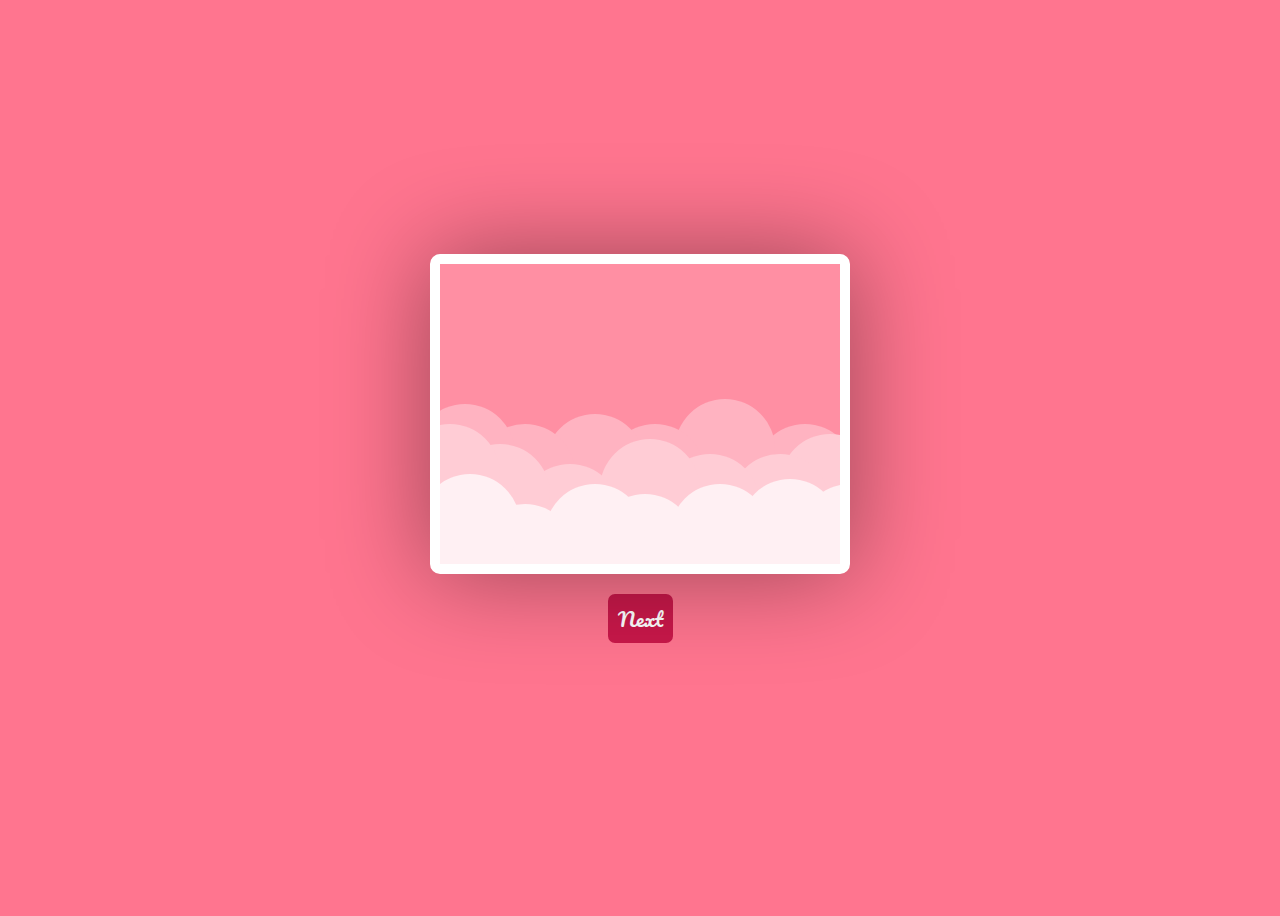
<file: index.html>
<!DOCTYPE html>
<html lang="en">
<head>
    <meta charset="UTF-8">
    <meta name="viewport" content="width=device-width, initial-scale=1.0">
    <title>🥰</title>
    <link rel="stylesheet" href="mstyle.css">
    <script>
        function changeTextAndRedirect() {
            var button = document.querySelector('.hover');
            var textElement = document.querySelector('.text span');
            var text2Element = document.querySelector('.text2'); // Selecting text2

            if (button.textContent === "Next") {
                button.textContent = "Next 🤔";
                textElement.textContent = "Here's a gift...";
                text2Element.style.display = 'none'; // Hide text2
            } else {
                // Redirect to another HTML page
                window.location.href = "flowers.html";
            }
        }
    </script>
</head>
<body>
<div class="happy-valentines">
    <div class="valentines-day-card">
      <div class="clouds"></div>
      <div class="hearts">
        <div class="heartOne">
          <div class="left-side"></div>
          <div class="right-side"></div>
        </div>
        <div class="heartTwo">
          <div class="left-side"></div>
          <div class="right-side"></div>
        </div>
        <div class="heartThree">
          <div class="left-side"></div>
          <div class="right-side"></div>
        </div>
        <div class="heartFour">
          <div class="left-side"></div>
          <div class="right-side"></div>
        </div>
        <div class="heartFive">
          <div class="left-side"></div>
          <div class="right-side"></div>
        </div>
      </div>
      <div class="text">
        <span>I hope you're doing well</span>
        <div class="text2">right now.</div>
      </div>
    </div>
    <button class="hover" onclick="changeTextAndRedirect()">Next</button>
</div>
</body>
</html>
</file>
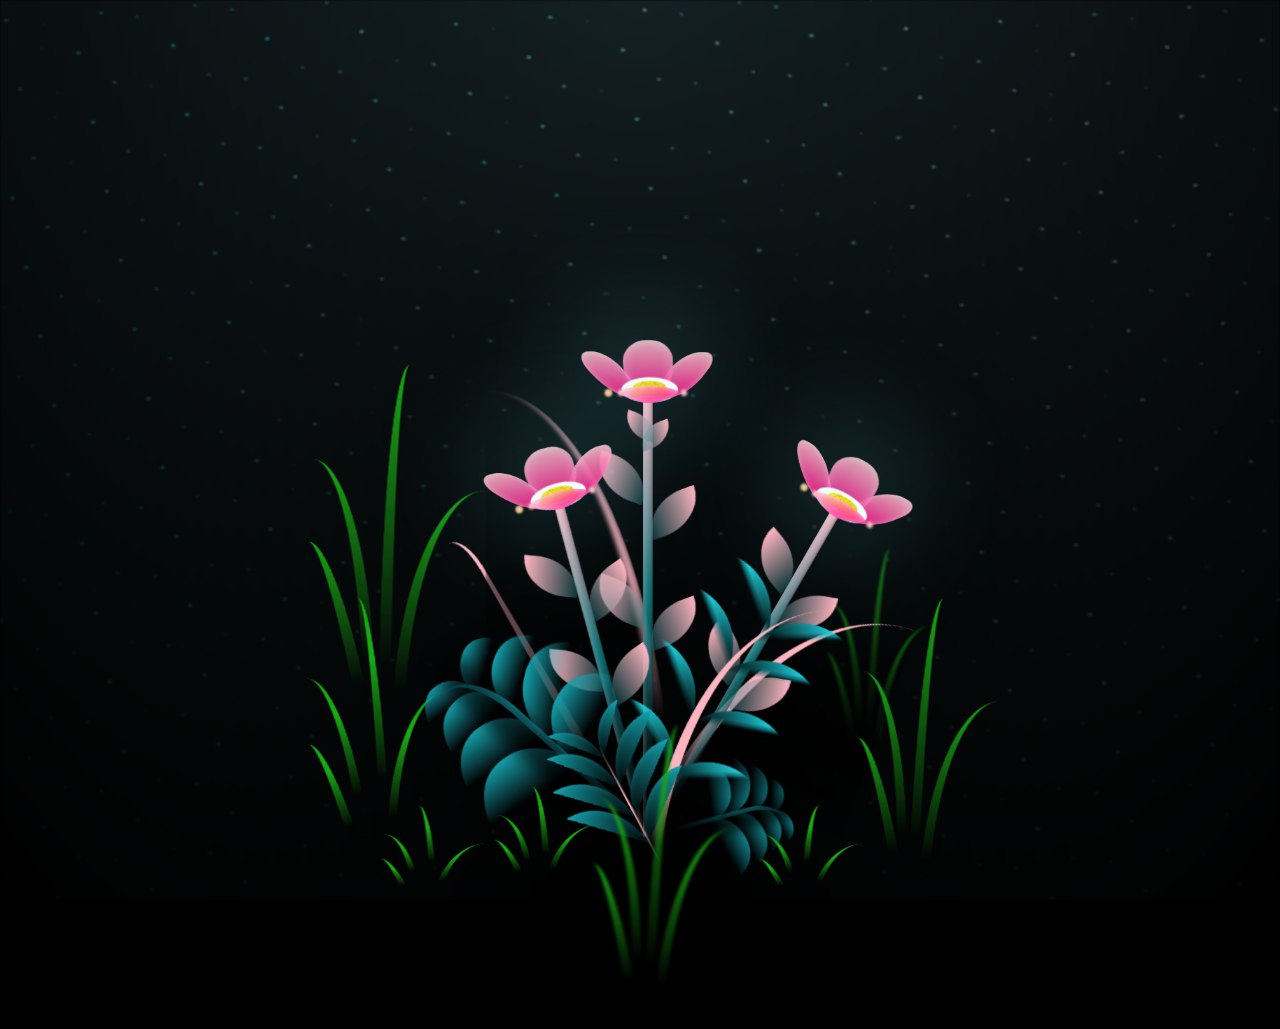
<file: flowers.html>
<!DOCTYPE html>
<html lang="en">
<head>
  <meta charset="UTF-8">
  <meta http-equiv="X-UA-Compatible" content="IE=edge"> 
  <meta name="viewport" content="width=device-width, initial-scale=1">
  <link rel="stylesheet" href="style.css">
  <title>🥰</title>
  <style>
    @import url('https://fonts.googleapis.com/css2?family=Anton&family=Courgette&family=Dancing+Script&display=swap');

    /* CSS styles for the IntroBird */
    .intro-bird {
        text-align: center;
        font-family: 'Courgette', cursive;
        font-size: 30px;
        color: #fff;
        position: absolute;
        top: 90px;
        left: 50%;
        transform: translateX(-50%);
        z-index: 9999; 
        text-shadow: 0 0 10px #4fc3dc, 0 0 20px #4fc3dc, 0 0 40px #4fc3dc, 0 0 80px #4fc3dc;
        opacity: 0; 
        animation: fadeIn 3s ease forwards; 
    }

    @keyframes fadeIn {
        from {
            opacity: 0;
        }
        to {
            opacity: 1;
        }
    }
</style>

</head>
<body class="not-loaded">
  <div class="night"></div>-
<!-- Display IntroBird -->
<div class="intro-bird">Flowers for you 🥰</div>

  <div class="flowers">
    <div class="flower flower--1">
      <div class="flower__leafs flower__leafs--1">
        <div class="flower__leaf flower__leaf--1"></div>
        <div class="flower__leaf flower__leaf--2"></div>
        <div class="flower__leaf flower__leaf--3"></div>
        <div class="flower__leaf flower__leaf--4"></div>
        <div class="flower__white-circle"></div>
        <div class="flower__light flower__light--1"></div>
        <div class="flower__light flower__light--2"></div>
        <div class="flower__light flower__light--3"></div>
        <div class="flower__light flower__light--4"></div>
        <div class="flower__light flower__light--5"></div>
        <div class="flower__light flower__light--6"></div>
        <div class="flower__light flower__light--7"></div>
        <div class="flower__light flower__light--8"></div>
      </div>
      <div class="flower__line">
        <div class="flower__line__leaf flower__line__leaf--1"></div>
        <div class="flower__line__leaf flower__line__leaf--2"></div>
        <div class="flower__line__leaf flower__line__leaf--3"></div>
        <div class="flower__line__leaf flower__line__leaf--4"></div>
        <div class="flower__line__leaf flower__line__leaf--5"></div>
        <div class="flower__line__leaf flower__line__leaf--6"></div>
      </div>
    </div>

    <div class="flower flower--2">
      <div class="flower__leafs flower__leafs--2">
        <div class="flower__leaf flower__leaf--1"></div>
        <div class="flower__leaf flower__leaf--2"></div>
        <div class="flower__leaf flower__leaf--3"></div>
        <div class="flower__leaf flower__leaf--4"></div>
        <div class="flower__white-circle"></div>

        <div class="flower__light flower__light--1"></div>
        <div class="flower__light flower__light--2"></div>
        <div class="flower__light flower__light--3"></div>
        <div class="flower__light flower__light--4"></div>
        <div class="flower__light flower__light--5"></div>
        <div class="flower__light flower__light--6"></div>
        <div class="flower__light flower__light--7"></div>
        <div class="flower__light flower__light--8"></div>

      </div>
      <div class="flower__line">
        <div class="flower__line__leaf flower__line__leaf--1"></div>
        <div class="flower__line__leaf flower__line__leaf--2"></div>
        <div class="flower__line__leaf flower__line__leaf--3"></div>
        <div class="flower__line__leaf flower__line__leaf--4"></div>
      </div>
    </div>

    <div class="flower flower--3">
      <div class="flower__leafs flower__leafs--3">
        <div class="flower__leaf flower__leaf--1"></div>
        <div class="flower__leaf flower__leaf--2"></div>
        <div class="flower__leaf flower__leaf--3"></div>
        <div class="flower__leaf flower__leaf--4"></div>
        <div class="flower__white-circle"></div>

        <div class="flower__light flower__light--1"></div>
        <div class="flower__light flower__light--2"></div>
        <div class="flower__light flower__light--3"></div>
        <div class="flower__light flower__light--4"></div>
        <div class="flower__light flower__light--5"></div>
        <div class="flower__light flower__light--6"></div>
        <div class="flower__light flower__light--7"></div>
        <div class="flower__light flower__light--8"></div>

      </div>
      <div class="flower__line">
        <div class="flower__line__leaf flower__line__leaf--1"></div>
        <div class="flower__line__leaf flower__line__leaf--2"></div>
        <div class="flower__line__leaf flower__line__leaf--3"></div>
        <div class="flower__line__leaf flower__line__leaf--4"></div>
      </div>
    </div>

    <div class="grow-ans" style="--d:1.2s">
      <div class="flower__g-long">
        <div class="flower__g-long__top"></div>
        <div class="flower__g-long__bottom"></div>
      </div>
    </div>

    <div class="growing-grass">
      <div class="flower__grass flower__grass--1">
        <div class="flower__grass--top"></div>
        <div class="flower__grass--bottom"></div>
        <div class="flower__grass__leaf flower__grass__leaf--1"></div>
        <div class="flower__grass__leaf flower__grass__leaf--2"></div>
        <div class="flower__grass__leaf flower__grass__leaf--3"></div>
        <div class="flower__grass__leaf flower__grass__leaf--4"></div>
        <div class="flower__grass__leaf flower__grass__leaf--5"></div>
        <div class="flower__grass__leaf flower__grass__leaf--6"></div>
        <div class="flower__grass__leaf flower__grass__leaf--7"></div>
        <div class="flower__grass__leaf flower__grass__leaf--8"></div>
        <div class="flower__grass__overlay"></div>
      </div>
    </div>

    <div class="growing-grass">
      <div class="flower__grass flower__grass--2">
        <div class="flower__grass--top"></div>
        <div class="flower__grass--bottom"></div>
        <div class="flower__grass__leaf flower__grass__leaf--1"></div>
        <div class="flower__grass__leaf flower__grass__leaf--2"></div>
        <div class="flower__grass__leaf flower__grass__leaf--3"></div>
        <div class="flower__grass__leaf flower__grass__leaf--4"></div>
        <div class="flower__grass__leaf flower__grass__leaf--5"></div>
        <div class="flower__grass__leaf flower__grass__leaf--6"></div>
        <div class="flower__grass__leaf flower__grass__leaf--7"></div>
        <div class="flower__grass__leaf flower__grass__leaf--8"></div>
        <div class="flower__grass__overlay"></div>
      </div>
    </div>

    <div class="grow-ans" style="--d:2.4s">
      <div class="flower__g-right flower__g-right--1">
        <div class="leaf"></div>
      </div>
    </div>

    <div class="grow-ans" style="--d:2.8s">
      <div class="flower__g-right flower__g-right--2">
        <div class="leaf"></div>
      </div>
    </div>

    <div class="grow-ans" style="--d:2.8s">
      <div class="flower__g-front">
        <div class="flower__g-front__leaf-wrapper flower__g-front__leaf-wrapper--1">
          <div class="flower__g-front__leaf"></div>
        </div>
        <div class="flower__g-front__leaf-wrapper flower__g-front__leaf-wrapper--2">
          <div class="flower__g-front__leaf"></div>
        </div>
        <div class="flower__g-front__leaf-wrapper flower__g-front__leaf-wrapper--3">
          <div class="flower__g-front__leaf"></div>
        </div>
        <div class="flower__g-front__leaf-wrapper flower__g-front__leaf-wrapper--4">
          <div class="flower__g-front__leaf"></div>
        </div>
        <div class="flower__g-front__leaf-wrapper flower__g-front__leaf-wrapper--5">
          <div class="flower__g-front__leaf"></div>
        </div>
        <div class="flower__g-front__leaf-wrapper flower__g-front__leaf-wrapper--6">
          <div class="flower__g-front__leaf"></div>
        </div>
        <div class="flower__g-front__leaf-wrapper flower__g-front__leaf-wrapper--7">
          <div class="flower__g-front__leaf"></div>
        </div>
        <div class="flower__g-front__leaf-wrapper flower__g-front__leaf-wrapper--8">
          <div class="flower__g-front__leaf"></div>
        </div>
        <div class="flower__g-front__line"></div>
      </div>
    </div>

    <div class="grow-ans" style="--d:3.2s">
      <div class="flower__g-fr">
        <div class="leaf"></div>
        <div class="flower__g-fr__leaf flower__g-fr__leaf--1"></div>
        <div class="flower__g-fr__leaf flower__g-fr__leaf--2"></div>
        <div class="flower__g-fr__leaf flower__g-fr__leaf--3"></div>
        <div class="flower__g-fr__leaf flower__g-fr__leaf--4"></div>
        <div class="flower__g-fr__leaf flower__g-fr__leaf--5"></div>
        <div class="flower__g-fr__leaf flower__g-fr__leaf--6"></div>
        <div class="flower__g-fr__leaf flower__g-fr__leaf--7"></div>
        <div class="flower__g-fr__leaf flower__g-fr__leaf--8"></div>
      </div>
    </div>

    <div class="long-g long-g--0">
      <div class="grow-ans" style="--d:3s">
        <div class="leaf leaf--0"></div>
      </div>
      <div class="grow-ans" style="--d:2.2s">
        <div class="leaf leaf--1"></div>
      </div>
      <div class="grow-ans" style="--d:3.4s">
        <div class="leaf leaf--2"></div>
      </div>
      <div class="grow-ans" style="--d:3.6s">
        <div class="leaf leaf--3"></div>
      </div>
    </div>

    <div class="long-g long-g--1">
      <div class="grow-ans" style="--d:3.6s">
        <div class="leaf leaf--0"></div>
      </div>
      <div class="grow-ans" style="--d:3.8s">
        <div class="leaf leaf--1"></div>
      </div>
      <div class="grow-ans" style="--d:4s">
        <div class="leaf leaf--2"></div>
      </div>
      <div class="grow-ans" style="--d:4.2s">
        <div class="leaf leaf--3"></div>
      </div>
    </div>

    <div class="long-g long-g--2">
      <div class="grow-ans" style="--d:4s">
        <div class="leaf leaf--0"></div>
      </div>
      <div class="grow-ans" style="--d:4.2s">
        <div class="leaf leaf--1"></div>
      </div>
      <div class="grow-ans" style="--d:4.4s">
        <div class="leaf leaf--2"></div>
      </div>
      <div class="grow-ans" style="--d:4.6s">
        <div class="leaf leaf--3"></div>
      </div>
    </div>

    <div class="long-g long-g--3">
      <div class="grow-ans" style="--d:4s">
        <div class="leaf leaf--0"></div>
      </div>
      <div class="grow-ans" style="--d:4.2s">
        <div class="leaf leaf--1"></div>
      </div>
      <div class="grow-ans" style="--d:3s">
        <div class="leaf leaf--2"></div>
      </div>
      <div class="grow-ans" style="--d:3.6s">
        <div class="leaf leaf--3"></div>
      </div>
    </div>

    <div class="long-g long-g--4">
      <div class="grow-ans" style="--d:4s">
        <div class="leaf leaf--0"></div>
      </div>
      <div class="grow-ans" style="--d:4.2s">
        <div class="leaf leaf--1"></div>
      </div>
      <div class="grow-ans" style="--d:3s">
        <div class="leaf leaf--2"></div>
      </div>
      <div class="grow-ans" style="--d:3.6s">
        <div class="leaf leaf--3"></div>
      </div>
    </div>

    <div class="long-g long-g--5">
      <div class="grow-ans" style="--d:4s">
        <div class="leaf leaf--0"></div>
      </div>
      <div class="grow-ans" style="--d:4.2s">
        <div class="leaf leaf--1"></div>
      </div>
      <div class="grow-ans" style="--d:3s">
        <div class="leaf leaf--2"></div>
      </div>
      <div class="grow-ans" style="--d:3.6s">
        <div class="leaf leaf--3"></div>
      </div>
    </div>

    <div class="long-g long-g--6">
      <div class="grow-ans" style="--d:4.2s">
        <div class="leaf leaf--0"></div>
      </div>
      <div class="grow-ans" style="--d:4.4s">
        <div class="leaf leaf--1"></div>
      </div>
      <div class="grow-ans" style="--d:4.6s">
        <div class="leaf leaf--2"></div>
      </div>
      <div class="grow-ans" style="--d:4.8s">
        <div class="leaf leaf--3"></div>
      </div>
    </div>

    <div class="long-g long-g--7">
      <div class="grow-ans" style="--d:3s">
        <div class="leaf leaf--0"></div>
      </div>
      <div class="grow-ans" style="--d:3.2s">
        <div class="leaf leaf--1"></div>
      </div>
      <div class="grow-ans" style="--d:3.5s">
        <div class="leaf leaf--2"></div>
      </div>
      <div class="grow-ans" style="--d:3.6s">
        <div class="leaf leaf--3"></div>
      </div>
    </div>
  </div>
  <script src="index.js"></script>
</body>
</html>
</file>
<file: mstyle.css>
@import url('https://fonts.googleapis.com/css2?family=Pacifico&display=swap');

body {
    height: 100vh;
    display: flex;
    align-items: center;
    justify-content: center;
    background-color: #ff758f;
  }
  .valentines-day-card {
    position: relative;
    width: 400px;
    height: 300px;
    background-color: #ff8fa3;
    overflow: hidden;
    border:10px solid white;
    border-radius:10px;
    box-shadow: 0 0 100px rgba(0,0,0,.4);
  }
  
  .valentines-day-card:before {
    content:"";
    position: absolute;
    background-color: #ffb3c1;
    width:100px;
    height:100px;
    border-radius:50%;
    top:140px;
    left:-25px;
    box-shadow:60px 20px #ffb3c1,130px 10px #ffb3c1, 190px 20px #ffb3c1,260px -5px #ffb3c1, 340px 20px #ffb3c1;
  }
  
  .valentines-day-card:after {
    content:"";
    position: absolute;
    background-color: #ffccd5;
    width:100px;
    height:100px;
    border-radius:50%;
    top:160px;
    left:-40px;
    box-shadow: 50px 20px #ffccd5,120px 40px #ffccd5, 200px 15px #ffccd5,260px 30px #ffccd5, 330px 30px #ffccd5,380px 10px #ffccd5;
  }
  
  .clouds {
    position: absolute;
    width:100px;
    height:100px;
    border-radius:50%;
    background-color: #fff0f3;
    z-index:5;
    top:210px;
    left:-20px;
    box-shadow: 55px 30px #fff0f3, 125px 10px #fff0f3,175px 20px #fff0f3, 250px 10px #fff0f3, 320px 5px #fff0f3, 380px 10px #fff0f3;
  }

  .hearts {
    position: absolute;
    z-index:2;
  }
  
  .heartOne {
    position: absolute;
    left:100px;
    top:250px;
    animation: up 4s linear forwards 1s;
  }
  
  .heartTwo {
    position: absolute;
    left:270px;
    top:230px;
    animation: up 5s linear forwards 1.8s;
  }
  
  .heartThree {
    position: absolute;
    left:85px;
    top:415px;
    animation: up 5s linear forwards 3s;
  }
  
  .heartFour {
    position: absolute;
    left:320px;
    top:380px;
    animation: upTwo 9s linear infinite 3.5s;
  }
  
  .heartFive {
    position: absolute;
    left:150px;
    top:400px;
    animation: upTwo 13s linear infinite 4.5s;
  }
  
  .right-side:before, .right-side:after {
    position: absolute;
    content:"";
    transform-origin: left;
    animation: move 1s ease infinite;
  }
  
  .right-side:before {
    border-radius:50% 50% 50% 0;
    width:21px;
    height:20px;
    background-color: #c9184a;
    left:-0.26px;
  }
  
  .right-side:after {
    height:0;
    width:0;
    border-bottom:10px solid transparent;
    border-left: 15px solid #c9184a;
    top:19px;
    left:-0.26px;
  }
  
  @keyframes move {
    0%, 100% {transform: rotateY(0);}
    50% {transform: rotateY(-45deg);}
  }
  
  .left-side:before, .left-side:after {
    position: absolute;
    content:"";
    transform-origin: right;
    animation: move 1s ease infinite;
  }
  
  .left-side:before {
    border-radius:50% 50% 0 50%;
    width:20px;
    height:20px;
    left:-20.7px;
    background-color: #ff4d6d;
  }
  
  .left-side:after {
    height:0;
    width:0;
    left:-15px;
    border-bottom:10px solid transparent;
    border-right: 15px solid #ff4d6d;
    top:19px;
  }
  
  @keyframes up {
    0% {transform: translateY(0);}
    100% {transform: translateY(-200px);}
  }
  
  @keyframes upTwo {
    0% {transform: translateY(0);}
    100% {transform: translateY(-450px);}
  }

  .text {
    position: absolute;
    color: #800f2f;
    font-size:30px;
    font-family: 'Pacifico', cursive;
    line-height:1;
    text-align: center;
    width:380px;
    left:10px;
    z-index:3;
    top:300px;
    animation: up 1s ease forwards;
    transition: .2s;
  }
  .text2 {
    position: absolute;
    color: #800f2f;
    font-size:30px;
    font-family: 'Pacifico', cursive;
    line-height:1;
    text-align: center;
    width:380px;
    left:10px;
    z-index:3;
    top:250px;
    animation: up 1s ease forwards;
    transition: .2s;
  }
  
  .happy-valentines {
    text-align: center; /* Center the button horizontally */
}

.hover {
    background-color: #c9184a;
    color: white;
    font-family: 'Pacifico', cursive;
    font-size: 20px;
    border: none;
    padding: 7px 10px;
    cursor: pointer;
    border-radius: 7px;
    transition: background-color 0.3s ease;
    margin-top: 20px; /* Add some margin to the top of the button */
    margin-bottom: 20px; /* Add some space between the text and the button */
}
</file>
<file: style.css>
*,
*::after,
*::before {
  padding: 0;
  margin: 0;
  box-sizing: border-box;
}

:root {
  --dark-color: #000;
}

body {
  display: flex;
  align-items: flex-end;
  justify-content: center;
  min-height: 100vh;
  background-color: var(--dark-color);
  overflow: hidden;
  perspective: 1000px;
}

.night {
  position: fixed;
  left: 50%;
  top: 0;
  transform: translateX(-50%);
  width: 100%;
  height: 100%;
  filter: blur(0.1vmin);
  background-image: radial-gradient(ellipse at top, transparent 0%, var(--dark-color)), radial-gradient(ellipse at bottom, var(--dark-color), rgba(145, 233, 255, 0.2)), repeating-linear-gradient(220deg, black 0px, black 19px, transparent 19px, transparent 22px), repeating-linear-gradient(189deg, black 0px, black 19px, transparent 19px, transparent 22px), repeating-linear-gradient(148deg, black 0px, black 19px, transparent 19px, transparent 22px), linear-gradient(90deg, #00fffa, #f0f0f0);
}

.flowers {
  position: relative;
  transform: scale(0.7);
}

.flower {
  position: absolute;
  bottom: 10vmin;
  transform-origin: bottom center;
  z-index: 10;
  --fl-speed: 0.8s;
}
.flower--1 {
  animation: moving-flower-1 4s linear infinite;
}
.flower--1 .flower__line {
  height: 70vmin;
  animation-delay: 0.3s;
}
.flower--1 .flower__line__leaf--1 {
  animation: blooming-leaf-right var(--fl-speed) 1.6s backwards;
}
.flower--1 .flower__line__leaf--2 {
  animation: blooming-leaf-right var(--fl-speed) 1.4s backwards;
}
.flower--1 .flower__line__leaf--3 {
  animation: blooming-leaf-left var(--fl-speed) 1.2s backwards;
}
.flower--1 .flower__line__leaf--4 {
  animation: blooming-leaf-left var(--fl-speed) 1s backwards;
}
.flower--1 .flower__line__leaf--5 {
  animation: blooming-leaf-right var(--fl-speed) 1.8s backwards;
}
.flower--1 .flower__line__leaf--6 {
  animation: blooming-leaf-left var(--fl-speed) 2s backwards;
}
.flower--2 {
  left: 50%;
  transform: rotate(30deg);
  animation: moving-flower-2 4s linear infinite;
}
.flower--2 .flower__line {
  height: 60vmin;
  animation-delay: 0.8s;
}
.flower--2 .flower__line__leaf--1 {
  animation: blooming-leaf-right var(--fl-speed) 1.9s backwards;
}
.flower--2 .flower__line__leaf--2 {
  animation: blooming-leaf-right var(--fl-speed) 1.7s backwards;
}
.flower--2 .flower__line__leaf--3 {
  animation: blooming-leaf-left var(--fl-speed) 1.5s backwards;
}
.flower--2 .flower__line__leaf--4 {
  animation: blooming-leaf-left var(--fl-speed) 1.3s backwards;
}
.flower--3 {
  left: 50%;
  transform: rotate(-15deg);
  animation: moving-flower-3 4s linear infinite;
}
.flower--3 .flower__line {
  animation-delay: 0.9s;
}
.flower--3 .flower__line__leaf--1 {
  animation: blooming-leaf-right var(--fl-speed) 2.5s backwards;
}
.flower--3 .flower__line__leaf--2 {
  animation: blooming-leaf-right var(--fl-speed) 2.3s backwards;
}
.flower--3 .flower__line__leaf--3 {
  animation: blooming-leaf-left var(--fl-speed) 2.1s backwards;
}
.flower--3 .flower__line__leaf--4 {
  animation: blooming-leaf-left var(--fl-speed) 1.9s backwards;
}
.flower__leafs {
  position: relative;
  animation: blooming-flower 2s backwards;
}
.flower__leafs--1 {
  animation-delay: 1.1s;
}
.flower__leafs--2 {
  animation-delay: 1.4s;
}
.flower__leafs--3 {
  animation-delay: 1.7s;
}
.flower__leafs::after {
  content: "";
  position: absolute;
  left: 0;
  top: 0;
  transform: translate(-50%, -100%);
  width: 8vmin;
  height: 8vmin;
  background-color: #6bf0ff;
  filter: blur(10vmin);
}
.flower__leaf {
  position: absolute;
  bottom: 0;
  left: 50%;
  width: 8vmin;
  height: 11vmin;
  border-radius: 51% 49% 47% 53%/44% 45% 55% 69%;
  background-color: #65e6cc;
  background-image: linear-gradient(to top, #FF007F, #FFB6C1);
  transform-origin: bottom center;
  opacity: 0.9;
  box-shadow: inset 0 0 2vmin rgba(255, 255, 255, 0.5);
}
.flower__leaf--1 {
  transform: translate(-10%, 1%) rotateY(40deg) rotateX(-50deg);
}
.flower__leaf--2 {
  transform: translate(-50%, -4%) rotateX(40deg);
}
.flower__leaf--3 {
  transform: translate(-90%, 0%) rotateY(45deg) rotateX(50deg);
}
.flower__leaf--4 {
  width: 8vmin;
  height: 8vmin;
  transform-origin: bottom left;
  border-radius: 4vmin 10vmin 4vmin 4vmin;
  transform: translate(0%, 18%) rotateX(70deg) rotate(-43deg);
  background-image: linear-gradient(to top, #FF007F, #FFB6C1);
  z-index: 1;
  opacity: 0.8;
}
.flower__white-circle {
  position: absolute;
  left: -3.5vmin;
  top: -3vmin;
  width: 9vmin;
  height: 4vmin;
  border-radius: 50%;
  background-color: #fff;
}
.flower__white-circle::after {
  content: "";
  position: absolute;
  left: 50%;
  top: 45%;
  transform: translate(-50%, -50%);
  width: 60%;
  height: 60%;
  border-radius: inherit;
  background-image: repeating-linear-gradient(135deg, rgba(0, 0, 0, 0.03) 0px, rgba(0, 0, 0, 0.03) 1px, transparent 1px, transparent 12px), repeating-linear-gradient(45deg, rgba(0, 0, 0, 0.03) 0px, rgba(0, 0, 0, 0.03) 1px, transparent 1px, transparent 12px), repeating-linear-gradient(67.5deg, rgba(0, 0, 0, 0.03) 0px, rgba(0, 0, 0, 0.03) 1px, transparent 1px, transparent 12px), repeating-linear-gradient(135deg, rgba(0, 0, 0, 0.03) 0px, rgba(0, 0, 0, 0.03) 1px, transparent 1px, transparent 12px), repeating-linear-gradient(45deg, rgba(0, 0, 0, 0.03) 0px, rgba(0, 0, 0, 0.03) 1px, transparent 1px, transparent 12px), repeating-linear-gradient(112.5deg, rgba(0, 0, 0, 0.03) 0px, rgba(0, 0, 0, 0.03) 1px, transparent 1px, transparent 12px), repeating-linear-gradient(112.5deg, rgba(0, 0, 0, 0.03) 0px, rgba(0, 0, 0, 0.03) 1px, transparent 1px, transparent 12px), repeating-linear-gradient(45deg, rgba(0, 0, 0, 0.03) 0px, rgba(0, 0, 0, 0.03) 1px, transparent 1px, transparent 12px), repeating-linear-gradient(22.5deg, rgba(0, 0, 0, 0.03) 0px, rgba(0, 0, 0, 0.03) 1px, transparent 1px, transparent 12px), repeating-linear-gradient(45deg, rgba(0, 0, 0, 0.03) 0px, rgba(0, 0, 0, 0.03) 1px, transparent 1px, transparent 12px), repeating-linear-gradient(22.5deg, rgba(0, 0, 0, 0.03) 0px, rgba(0, 0, 0, 0.03) 1px, transparent 1px, transparent 12px), repeating-linear-gradient(135deg, rgba(0, 0, 0, 0.03) 0px, rgba(0, 0, 0, 0.03) 1px, transparent 1px, transparent 12px), repeating-linear-gradient(157.5deg, rgba(0, 0, 0, 0.03) 0px, rgba(0, 0, 0, 0.03) 1px, transparent 1px, transparent 12px), repeating-linear-gradient(67.5deg, rgba(0, 0, 0, 0.03) 0px, rgba(0, 0, 0, 0.03) 1px, transparent 1px, transparent 12px), repeating-linear-gradient(67.5deg, rgba(0, 0, 0, 0.03) 0px, rgba(0, 0, 0, 0.03) 1px, transparent 1px, transparent 12px), linear-gradient(90deg, #ffeb12, #ffce00);
}
.flower__line {
  height: 55vmin;
  width: 1.5vmin;
  background-image: linear-gradient(to left, rgba(0, 0, 0, 0.2), transparent, rgba(255, 255, 255, 0.2)), linear-gradient(to top, transparent 10%, #14757a, #FFB6C1);
  box-shadow: inset 0 0 2px rgba(0, 0, 0, 0.5);
  animation: grow-flower-tree 4s backwards;
}
.flower__line__leaf {
  --w: 7vmin;
  --h: calc(var(--w) + 2vmin);
  position: absolute;
  top: 20%;
  left: 90%;
  width: var(--w);
  height: var(--h);
  border-top-right-radius: var(--h);
  border-bottom-left-radius: var(--h);
  background-image: linear-gradient(to top, rgba(20, 117, 122, 0.4), #FFB6C1);
}
.flower__line__leaf--1 {
  transform: rotate(70deg) rotateY(30deg);
}
.flower__line__leaf--2 {
  top: 45%;
  transform: rotate(70deg) rotateY(30deg);
}
.flower__line__leaf--3, .flower__line__leaf--4, .flower__line__leaf--6 {
  border-top-right-radius: 0;
  border-bottom-left-radius: 0;
  border-top-left-radius: var(--h);
  border-bottom-right-radius: var(--h);
  left: -460%;
  top: 12%;
  transform: rotate(-70deg) rotateY(30deg);
}
.flower__line__leaf--4 {
  top: 40%;
}
.flower__line__leaf--5 {
  top: 0;
  transform-origin: left;
  transform: rotate(70deg) rotateY(30deg) scale(0.6);
}
.flower__line__leaf--6 {
  top: -2%;
  left: -450%;
  transform-origin: right;
  transform: rotate(-70deg) rotateY(30deg) scale(0.6);
}
.flower__light {
  position: absolute;
  bottom: 0vmin;
  width: 1vmin;
  height: 1vmin;
  background-color: #fffb00;
  border-radius: 50%;
  filter: blur(0.2vmin);
  animation: light-ans 4s linear infinite backwards;
}
.flower__light:nth-child(odd) {
  background-color: #FFB6C1;
}
.flower__light--1 {
  left: -2vmin;
  animation-delay: 1s;
}
.flower__light--2 {
  left: 3vmin;
  animation-delay: 0.5s;
}
.flower__light--3 {
  left: -6vmin;
  animation-delay: 0.3s;
}
.flower__light--4 {
  left: 6vmin;
  animation-delay: 0.9s;
}
.flower__light--5 {
  left: -1vmin;
  animation-delay: 1.5s;
}
.flower__light--6 {
  left: -4vmin;
  animation-delay: 3s;
}
.flower__light--7 {
  left: 3vmin;
  animation-delay: 2s;
}
.flower__light--8 {
  left: -6vmin;
  animation-delay: 3.5s;
}
.flower__grass {
  --c: #159faa;
  --line-w: 1.5vmin;
  position: absolute;
  bottom: 12vmin;
  left: -7vmin;
  display: flex;
  flex-direction: column;
  align-items: flex-end;
  z-index: 20;
  transform-origin: bottom center;
  transform: rotate(-48deg) rotateY(40deg);
}
.flower__grass--1 {
  animation: moving-grass 2s linear infinite;
}
.flower__grass--2 {
  left: 2vmin;
  bottom: 10vmin;
  transform: scale(0.5) rotate(75deg) rotateX(10deg) rotateY(-200deg);
  opacity: 0.8;
  z-index: 0;
  animation: moving-grass--2 1.5s linear infinite;
}
.flower__grass--top {
  width: 7vmin;
  height: 10vmin;
  border-top-right-radius: 100%;
  border-right: var(--line-w) solid var(--c);
  transform-origin: bottom center;
  transform: rotate(-2deg);
}
.flower__grass--bottom {
  margin-top: -2px;
  width: var(--line-w);
  height: 25vmin;
  background-image: linear-gradient(to top, transparent, var(--c));
}
.flower__grass__leaf {
  --size: 10vmin;
  position: absolute;
  width: calc(var(--size) * 2.1);
  height: var(--size);
  border-top-left-radius: var(--size);
  border-top-right-radius: var(--size);
  background-image: linear-gradient(to top, transparent, transparent 30%, var(--c));
  z-index: 100;
}
.flower__grass__leaf--1 {
  top: -6%;
  left: 30%;
  --size: 6vmin;
  transform: rotate(-20deg);
  animation: growing-grass-ans--1 2s 2.6s backwards;
}
@keyframes growing-grass-ans--1 {
  0% {
    transform-origin: bottom left;
    transform: rotate(-20deg) scale(0);
  }
}
.flower__grass__leaf--2 {
  top: -5%;
  left: -110%;
  --size: 6vmin;
  transform: rotate(10deg);
  animation: growing-grass-ans--2 2s 2.4s linear backwards;
}
@keyframes growing-grass-ans--2 {
  0% {
    transform-origin: bottom right;
    transform: rotate(10deg) scale(0);
  }
}
.flower__grass__leaf--3 {
  top: 5%;
  left: 60%;
  --size: 8vmin;
  transform: rotate(-18deg) rotateX(-20deg);
  animation: growing-grass-ans--3 2s 2.2s linear backwards;
}
@keyframes growing-grass-ans--3 {
  0% {
    transform-origin: bottom left;
    transform: rotate(-18deg) rotateX(-20deg) scale(0);
  }
}
.flower__grass__leaf--4 {
  top: 6%;
  left: -135%;
  --size: 8vmin;
  transform: rotate(2deg);
  animation: growing-grass-ans--4 2s 2s linear backwards;
}
@keyframes growing-grass-ans--4 {
  0% {
    transform-origin: bottom right;
    transform: rotate(2deg) scale(0);
  }
}
.flower__grass__leaf--5 {
  top: 20%;
  left: 60%;
  --size: 10vmin;
  transform: rotate(-24deg) rotateX(-20deg);
  animation: growing-grass-ans--5 2s 1.8s linear backwards;
}
@keyframes growing-grass-ans--5 {
  0% {
    transform-origin: bottom left;
    transform: rotate(-24deg) rotateX(-20deg) scale(0);
  }
}
.flower__grass__leaf--6 {
  top: 22%;
  left: -180%;
  --size: 10vmin;
  transform: rotate(10deg);
  animation: growing-grass-ans--6 2s 1.6s linear backwards;
}
@keyframes growing-grass-ans--6 {
  0% {
    transform-origin: bottom right;
    transform: rotate(10deg) scale(0);
  }
}
.flower__grass__leaf--7 {
  top: 39%;
  left: 70%;
  --size: 10vmin;
  transform: rotate(-10deg);
  animation: growing-grass-ans--7 2s 1.4s linear backwards;
}
@keyframes growing-grass-ans--7 {
  0% {
    transform-origin: bottom left;
    transform: rotate(-10deg) scale(0);
  }
}
.flower__grass__leaf--8 {
  top: 40%;
  left: -215%;
  --size: 11vmin;
  transform: rotate(10deg);
  animation: growing-grass-ans--8 2s 1.2s linear backwards;
}
@keyframes growing-grass-ans--8 {
  0% {
    transform-origin: bottom right;
    transform: rotate(10deg) scale(0);
  }
}
.flower__grass__overlay {
  position: absolute;
  top: -10%;
  right: 0%;
  width: 100%;
  height: 100%;
  background-color: rgba(0, 0, 0, 0.6);
  filter: blur(1.5vmin);
  z-index: 100;
}
.flower__g-long {
  --w: 2vmin;
  --h: 6vmin;
  --c: #FFB6C1;
  position: absolute;
  bottom: 10vmin;
  left: -3vmin;
  transform-origin: bottom center;
  transform: rotate(-30deg) rotateY(-20deg);
  display: flex;
  flex-direction: column;
  align-items: flex-end;
  animation: flower-g-long-ans 3s linear infinite;
}
@keyframes flower-g-long-ans {
  0%, 100% {
    transform: rotate(-30deg) rotateY(-20deg);
  }
  50% {
    transform: rotate(-32deg) rotateY(-20deg);
  }
}
.flower__g-long__top {
  top: calc(var(--h) * -1);
  width: calc(var(--w) + 1vmin);
  height: var(--h);
  border-top-right-radius: 100%;
  border-right: 0.7vmin solid var(--c);
  transform: translate(-0.7vmin, 1vmin);
}
.flower__g-long__bottom {
  width: var(--w);
  height: 50vmin;
  transform-origin: bottom center;
  background-image: linear-gradient(to top, transparent 30%, var(--c));
  box-shadow: inset 0 0 2px rgba(0, 0, 0, 0.5);
  clip-path: polygon(35% 0, 65% 1%, 100% 100%, 0% 100%);
}
.flower__g-right {
  position: absolute;
  bottom: 6vmin;
  left: -2vmin;
  transform-origin: bottom left;
  transform: rotate(20deg);
}
.flower__g-right .leaf {
  width: 30vmin;
  height: 50vmin;
  border-top-left-radius: 100%;
  border-left: 2vmin solid #FFB6C1;
  background-image: linear-gradient(to bottom, transparent, var(--dark-color) 60%);
  mask-image: linear-gradient(to top, transparent 30%, #FFB6C1 60%);
}
.flower__g-right--1 {
  animation: flower-g-right-ans 2.5s linear infinite;
}
.flower__g-right--2 {
  left: 5vmin;
  transform: rotateY(-180deg);
  animation: flower-g-right-ans--2 3s linear infinite;
}
.flower__g-right--2 .leaf {
  height: 75vmin;
  filter: blur(0.3vmin);
  opacity: 0.8;
}
@keyframes flower-g-right-ans {
  0%, 100% {
    transform: rotate(20deg);
  }
  50% {
    transform: rotate(24deg) rotateX(-20deg);
  }
}
@keyframes flower-g-right-ans--2 {
  0%, 100% {
    transform: rotateY(-180deg) rotate(0deg) rotateX(-20deg);
  }
  50% {
    transform: rotateY(-180deg) rotate(6deg) rotateX(-20deg);
  }
}
.flower__g-front {
  position: absolute;
  bottom: 6vmin;
  left: 2.5vmin;
  z-index: 100;
  transform-origin: bottom center;
  transform: rotate(-28deg) rotateY(30deg) scale(1.04);
  animation: flower__g-front-ans 2s linear infinite;
}
@keyframes flower__g-front-ans {
  0%, 100% {
    transform: rotate(-28deg) rotateY(30deg) scale(1.04);
  }
  50% {
    transform: rotate(-35deg) rotateY(40deg) scale(1.04);
  }
}
.flower__g-front__line {
  width: 0.3vmin;
  height: 20vmin;
  background-image: linear-gradient(to top, transparent, #FFB6C1, transparent 100%);
  position: relative;
}
.flower__g-front__leaf-wrapper {
  position: absolute;
  top: 0;
  left: 0;
  transform-origin: bottom left;
  transform: rotate(10deg);
}
.flower__g-front__leaf-wrapper:nth-child(even) {
  left: 0vmin;
  transform: rotateY(-180deg) rotate(5deg);
  animation: flower__g-front__leaf-left-ans 1s ease-in backwards;
}
.flower__g-front__leaf-wrapper:nth-child(odd) {
  animation: flower__g-front__leaf-ans 1s ease-in backwards;
}
.flower__g-front__leaf-wrapper--1 {
  top: -8vmin;
  transform: scale(0.7);
  animation: flower__g-front__leaf-ans 1s 5.5s ease-in backwards !important;
}
.flower__g-front__leaf-wrapper--2 {
  top: -8vmin;
  transform: rotateY(-180deg) scale(0.7) !important;
  animation: flower__g-front__leaf-left-ans-2 1s 4.6s ease-in backwards !important;
}
.flower__g-front__leaf-wrapper--3 {
  top: -3vmin;
  animation: flower__g-front__leaf-ans 1s 4.6s ease-in backwards;
}
.flower__g-front__leaf-wrapper--4 {
  top: -3vmin;
  transform: rotateY(-180deg) scale(0.9) !important;
  animation: flower__g-front__leaf-left-ans-2 1s 4.6s ease-in backwards !important;
}
@keyframes flower__g-front__leaf-left-ans-2 {
  0% {
    transform: rotateY(-180deg) scale(0);
  }
}
.flower__g-front__leaf-wrapper--5, .flower__g-front__leaf-wrapper--6 {
  top: 2vmin;
}
.flower__g-front__leaf-wrapper--7, .flower__g-front__leaf-wrapper--8 {
  top: 6.5vmin;
}
.flower__g-front__leaf-wrapper--2 {
  animation-delay: 5.2s !important;
}
.flower__g-front__leaf-wrapper--3 {
  animation-delay: 4.9s !important;
}
.flower__g-front__leaf-wrapper--5 {
  animation-delay: 4.3s !important;
}
.flower__g-front__leaf-wrapper--6 {
  animation-delay: 4.1s !important;
}
.flower__g-front__leaf-wrapper--7 {
  animation-delay: 3.8s !important;
}
.flower__g-front__leaf-wrapper--8 {
  animation-delay: 3.5s !important;
}
@keyframes flower__g-front__leaf-ans {
  0% {
    transform: rotate(10deg) scale(0);
  }
}
@keyframes flower__g-front__leaf-left-ans {
  0% {
    transform: rotateY(-180deg) rotate(5deg) scale(0);
  }
}
.flower__g-front__leaf {
  width: 10vmin;
  height: 10vmin;
  border-radius: 100% 0% 0% 100%/100% 100% 0% 0%;
  box-shadow: inset 0 2px 1vmin rgba(44, 238, 252, 0.2);
  background-image: linear-gradient(to bottom left, transparent, var(--dark-color)), linear-gradient(to bottom right, #159faa 50%, transparent 50%, transparent);
  -webkit-mask-image: linear-gradient(to bottom right, #159faa 50%, transparent 50%, transparent);
  mask-image: linear-gradient(to bottom right, #159faa 50%, transparent 50%, transparent);
}
.flower__g-fr {
  position: absolute;
  bottom: -4vmin;
  left: vmin;
  transform-origin: bottom left;
  z-index: 10;
  animation: flower__g-fr-ans 2s linear infinite;
}
@keyframes flower__g-fr-ans {
  0%, 100% {
    transform: rotate(2deg);
  }
  50% {
    transform: rotate(4deg);
  }
}
.flower__g-fr .leaf {
  width: 30vmin;
  height: 50vmin;
  border-top-left-radius: 100%;
  border-left: 2vmin solid #FFB6C1;
  mask-image: linear-gradient(to top, transparent 25%, #FFB6C1 50%);
  position: relative;
  z-index: 1;
}
.flower__g-fr__leaf {
  position: absolute;
  top: 0;
  left: 0;
  width: 10vmin;
  height: 10vmin;
  border-radius: 100% 0% 0% 100%/100% 100% 0% 0%;
  box-shadow: inset 0 2px 1vmin rgba(44, 238, 252, 0.2);
  background-image: linear-gradient(to bottom left, transparent, var(--dark-color) 98%), linear-gradient(to bottom right, #23f0ff 45%, transparent 50%, transparent);
  mask-image: linear-gradient(135deg, #159faa 40%, transparent 50%, transparent);
}
.flower__g-fr__leaf--1 {
  left: 20vmin;
  transform: rotate(45deg);
  animation: flower__g-fr-leaft-ans-1 0.5s 5.2s linear backwards;
}
@keyframes flower__g-fr-leaft-ans-1 {
  0% {
    transform-origin: left;
    transform: rotate(45deg) scale(0);
  }
}
.flower__g-fr__leaf--2 {
  left: 12vmin;
  top: -7vmin;
  transform: rotate(25deg) rotateY(-180deg);
  animation: flower__g-fr-leaft-ans-6 0.5s 5s linear backwards;
}
.flower__g-fr__leaf--3 {
  left: 15vmin;
  top: 6vmin;
  transform: rotate(55deg);
  animation: flower__g-fr-leaft-ans-5 0.5s 4.8s linear backwards;
}
.flower__g-fr__leaf--4 {
  left: 6vmin;
  top: -2vmin;
  transform: rotate(25deg) rotateY(-180deg);
  animation: flower__g-fr-leaft-ans-6 0.5s 4.6s linear backwards;
}
.flower__g-fr__leaf--5 {
  left: 10vmin;
  top: 14vmin;
  transform: rotate(55deg);
  animation: flower__g-fr-leaft-ans-5 0.5s 4.4s linear backwards;
}
@keyframes flower__g-fr-leaft-ans-5 {
  0% {
    transform-origin: left;
    transform: rotate(55deg) scale(0);
  }
}
.flower__g-fr__leaf--6 {
  left: 0vmin;
  top: 6vmin;
  transform: rotate(25deg) rotateY(-180deg);
  animation: flower__g-fr-leaft-ans-6 0.5s 4.2s linear backwards;
}
@keyframes flower__g-fr-leaft-ans-6 {
  0% {
    transform-origin: right;
    transform: rotate(25deg) rotateY(-180deg) scale(0);
  }
}
.flower__g-fr__leaf--7 {
  left: 5vmin;
  top: 22vmin;
  transform: rotate(45deg);
  animation: flower__g-fr-leaft-ans-7 0.5s 4s linear backwards;
}
@keyframes flower__g-fr-leaft-ans-7 {
  0% {
    transform-origin: left;
    transform: rotate(45deg) scale(0);
  }
}
.flower__g-fr__leaf--8 {
  left: -4vmin;
  top: 15vmin;
  transform: rotate(15deg) rotateY(-180deg);
  animation: flower__g-fr-leaft-ans-8 0.5s 3.8s linear backwards;
}
@keyframes flower__g-fr-leaft-ans-8 {
  0% {
    transform-origin: right;
    transform: rotate(15deg) rotateY(-180deg) scale(0);
  }
}

.long-g {
  position: absolute;
  bottom: 25vmin;
  left: -42vmin;
  transform-origin: bottom left;
}
.long-g--1 {
  bottom: 0vmin;
  transform: scale(0.8) rotate(-5deg);
}
.long-g--1 .leaf {
mask-image: linear-gradient(to top, transparent 40%, #FFB6C1 80%) !important;
}
.long-g--1 .leaf--1 {
  --w: 5vmin;
  --h: 60vmin;
  left: -2vmin;
  transform: rotate(3deg) rotateY(-180deg);
}
.long-g--2, .long-g--3 {
  bottom: -3vmin;
  left: -35vmin;
  transform-origin: center;
  transform: scale(0.6) rotateX(60deg);
}
.long-g--2 .leaf, .long-g--3 .leaf {
  mask-image: linear-gradient(to top, transparent 50%, #FFB6C1 80%) !important;
}
.long-g--2 .leaf--1, .long-g--3 .leaf--1 {
  left: -1vmin;
  transform: rotateY(-180deg);
}
.long-g--3 {
  left: -17vmin;
  bottom: 0vmin;
}
.long-g--3 .leaf {
  mask-image: linear-gradient(to top, transparent 40%, #FFB6C1 80%) !important;
}
.long-g--4 {
  left: 25vmin;
  bottom: -3vmin;
  transform-origin: center;
  transform: scale(0.6) rotateX(60deg);
}
.long-g--4 .leaf {
  mask-image: linear-gradient(to top, transparent 50%, #FFB6C1 80%) !important;
}
.long-g--5 {
  left: 42vmin;
  bottom: 0vmin;
  transform: scale(0.8) rotate(2deg);
}
.long-g--6 {
  left: 0vmin;
  bottom: -20vmin;
  z-index: 100;
  filter: blur(0.3vmin);
  transform: scale(0.8) rotate(2deg);
}
.long-g--7 {
  left: 35vmin;
  bottom: 20vmin;
  z-index: -1;
  filter: blur(0.3vmin);
  transform: scale(0.6) rotate(2deg);
  opacity: 0.7;
}
.long-g .leaf {
  --w: 15vmin;
  --h: 40vmin;
  --c: #1aaa15;
  position: absolute;
  bottom: 0;
  width: var(--w);
  height: var(--h);
  border-top-left-radius: 100%;
  border-left: 2vmin solid var(--c);
  mask-image: linear-gradient(to top, transparent 20%, var(--dark-color));
  transform-origin: bottom center;
}
.long-g .leaf--0 {
  left: 2vmin;
  animation: leaf-ans-1 4s linear infinite;
}
.long-g .leaf--1 {
  --w: 5vmin;
  --h: 60vmin;
  animation: leaf-ans-1 4s linear infinite;
}
.long-g .leaf--2 {
  --w: 10vmin;
  --h: 40vmin;
  left: -0.5vmin;
  bottom: 5vmin;
  transform-origin: bottom left;
  transform: rotateY(-180deg);
  animation: leaf-ans-2 3s linear infinite;
}
.long-g .leaf--3 {
  --w: 5vmin;
  --h: 30vmin;
  left: -1vmin;
  bottom: 3.2vmin;
  transform-origin: bottom left;
  transform: rotate(-10deg) rotateY(-180deg);
  animation: leaf-ans-3 3s linear infinite;
}

@keyframes leaf-ans-1 {
  0%, 100% {
    transform: rotate(-5deg) scale(1);
  }
  50% {
    transform: rotate(5deg) scale(1.1);
  }
}
@keyframes leaf-ans-2 {
  0%, 100% {
    transform: rotateY(-180deg) rotate(5deg);
  }
  50% {
    transform: rotateY(-180deg) rotate(0deg) scale(1.1);
  }
}
@keyframes leaf-ans-3 {
  0%, 100% {
    transform: rotate(-10deg) rotateY(-180deg);
  }
  50% {
    transform: rotate(-20deg) rotateY(-180deg);
  }
}
.grow-ans {
  animation: grow-ans 2s var(--d) backwards;
}

@keyframes grow-ans {
  0% {
    transform: scale(0);
    opacity: 0;
  }
}
@keyframes light-ans {
  0% {
    opacity: 0;
    transform: translateY(0vmin);
  }
  25% {
    opacity: 1;
    transform: translateY(-5vmin) translateX(-2vmin);
  }
  50% {
    opacity: 1;
    transform: translateY(-15vmin) translateX(2vmin);
    filter: blur(0.2vmin);
  }
  75% {
    transform: translateY(-20vmin) translateX(-2vmin);
    filter: blur(0.2vmin);
  }
  100% {
    transform: translateY(-30vmin);
    opacity: 0;
    filter: blur(1vmin);
  }
}
@keyframes moving-flower-1 {
  0%, 100% {
    transform: rotate(2deg);
  }
  50% {
    transform: rotate(-2deg);
  }
}
@keyframes moving-flower-2 {
  0%, 100% {
    transform: rotate(18deg);
  }
  50% {
    transform: rotate(14deg);
  }
}
@keyframes moving-flower-3 {
  0%, 100% {
    transform: rotate(-18deg);
  }
  50% {
    transform: rotate(-20deg) rotateY(-10deg);
  }
}
@keyframes blooming-leaf-right {
  0% {
    transform-origin: left;
    transform: rotate(70deg) rotateY(30deg) scale(0);
  }
}
@keyframes blooming-leaf-left {
  0% {
    transform-origin: right;
    transform: rotate(-70deg) rotateY(30deg) scale(0);
  }
}
@keyframes grow-flower-tree {
  0% {
    height: 0;
    border-radius: 1vmin;
  }
}
@keyframes blooming-flower {
  0% {
    transform: scale(0);
  }
}
@keyframes moving-grass {
  0%, 100% {
    transform: rotate(-48deg) rotateY(40deg);
  }
  50% {
    transform: rotate(-50deg) rotateY(40deg);
  }
}
@keyframes moving-grass--2 {
  0%, 100% {
    transform: scale(0.5) rotate(75deg) rotateX(10deg) rotateY(-200deg);
  }
  50% {
    transform: scale(0.5) rotate(79deg) rotateX(10deg) rotateY(-200deg);
  }
}
.growing-grass {
  animation: growing-grass-ans 1s 2s backwards;
}

@keyframes growing-grass-ans {
  0% {
    transform: scale(0);
  }
}
.not-loaded * {
  animation-play-state: paused !important;
}
</file>
